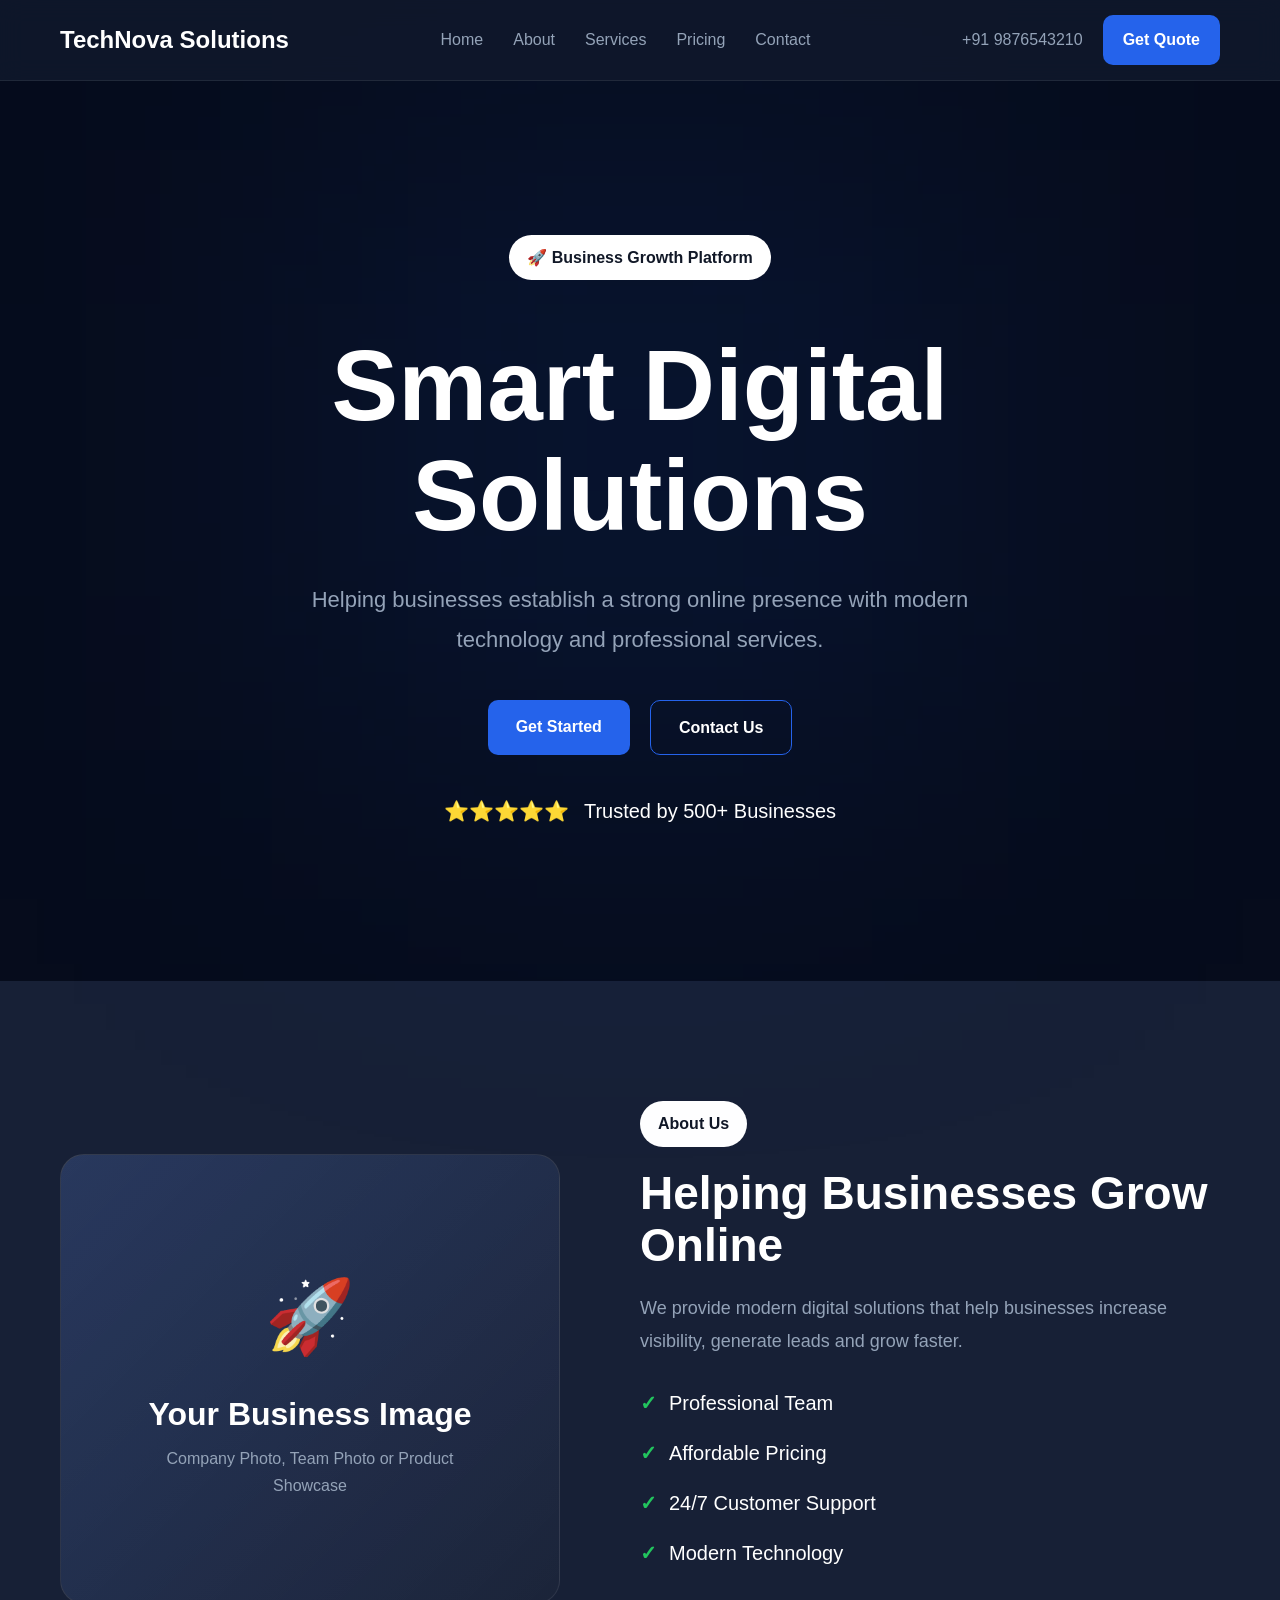
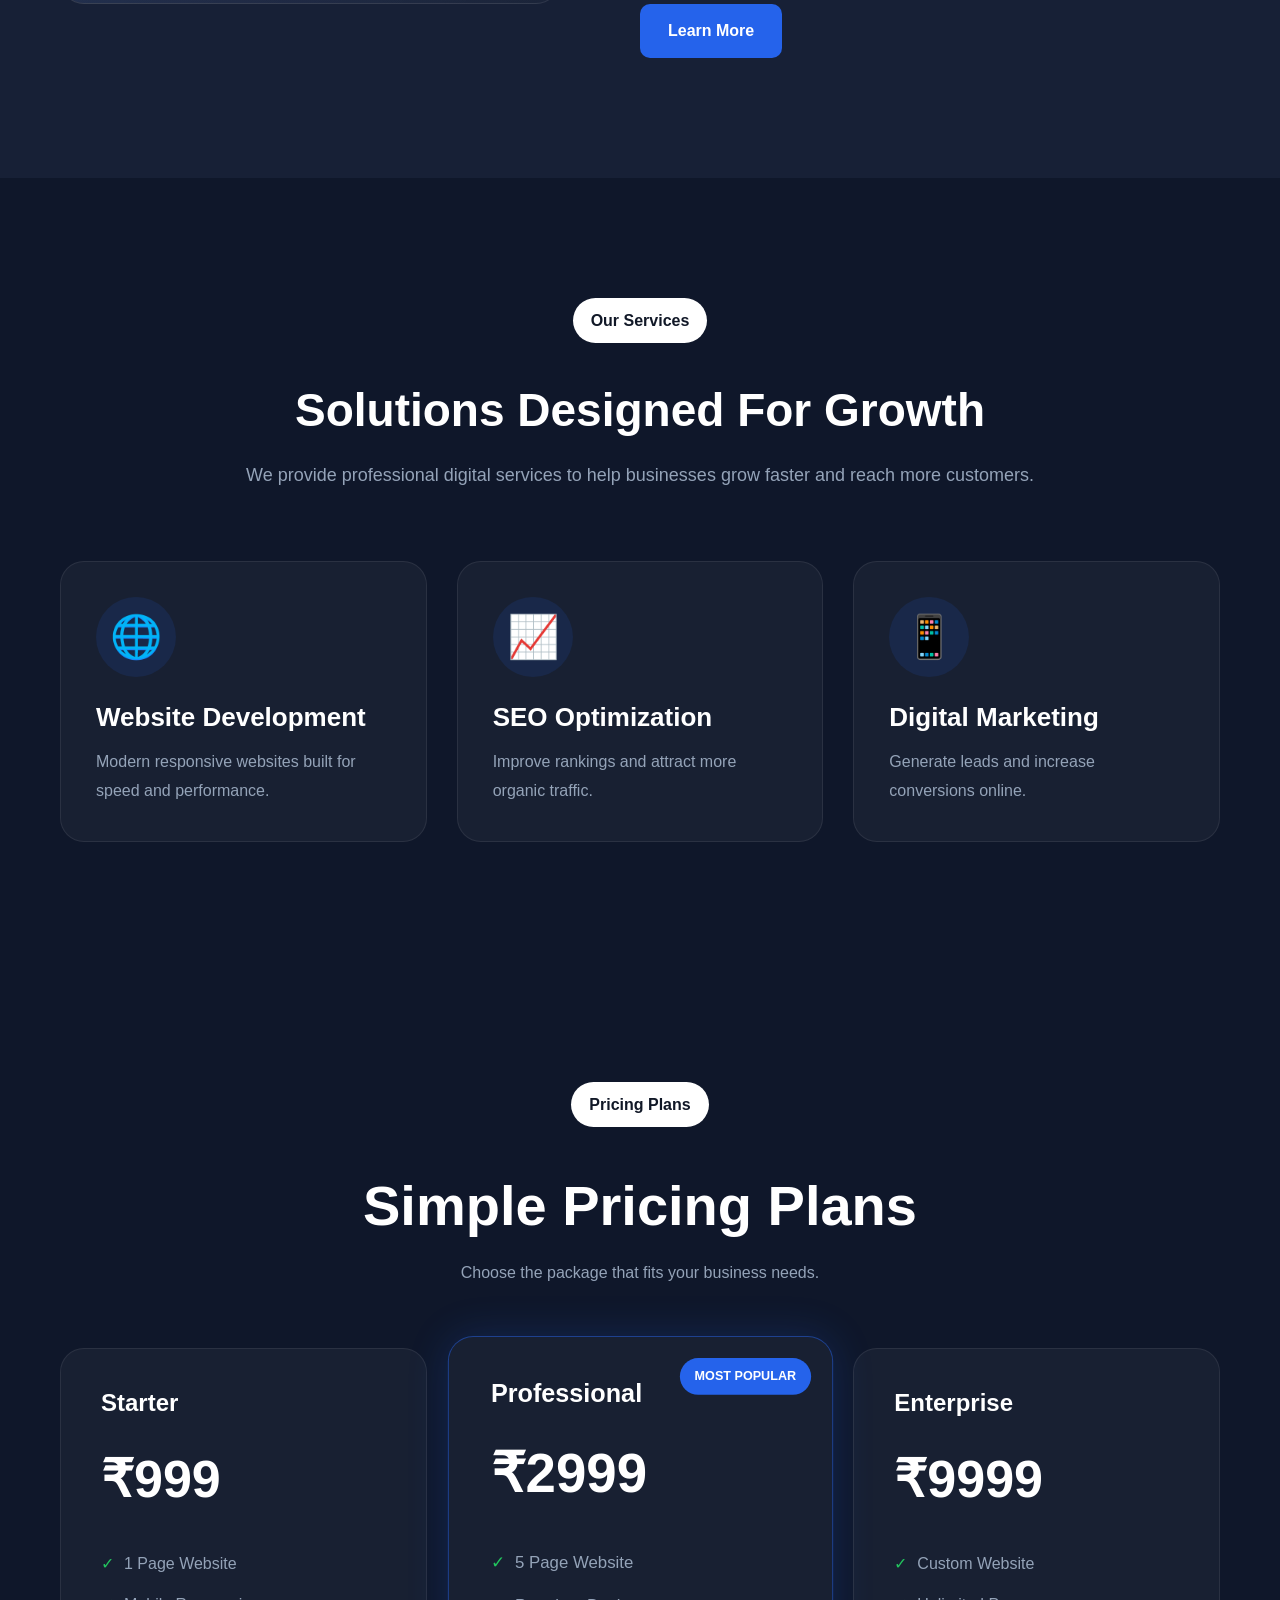
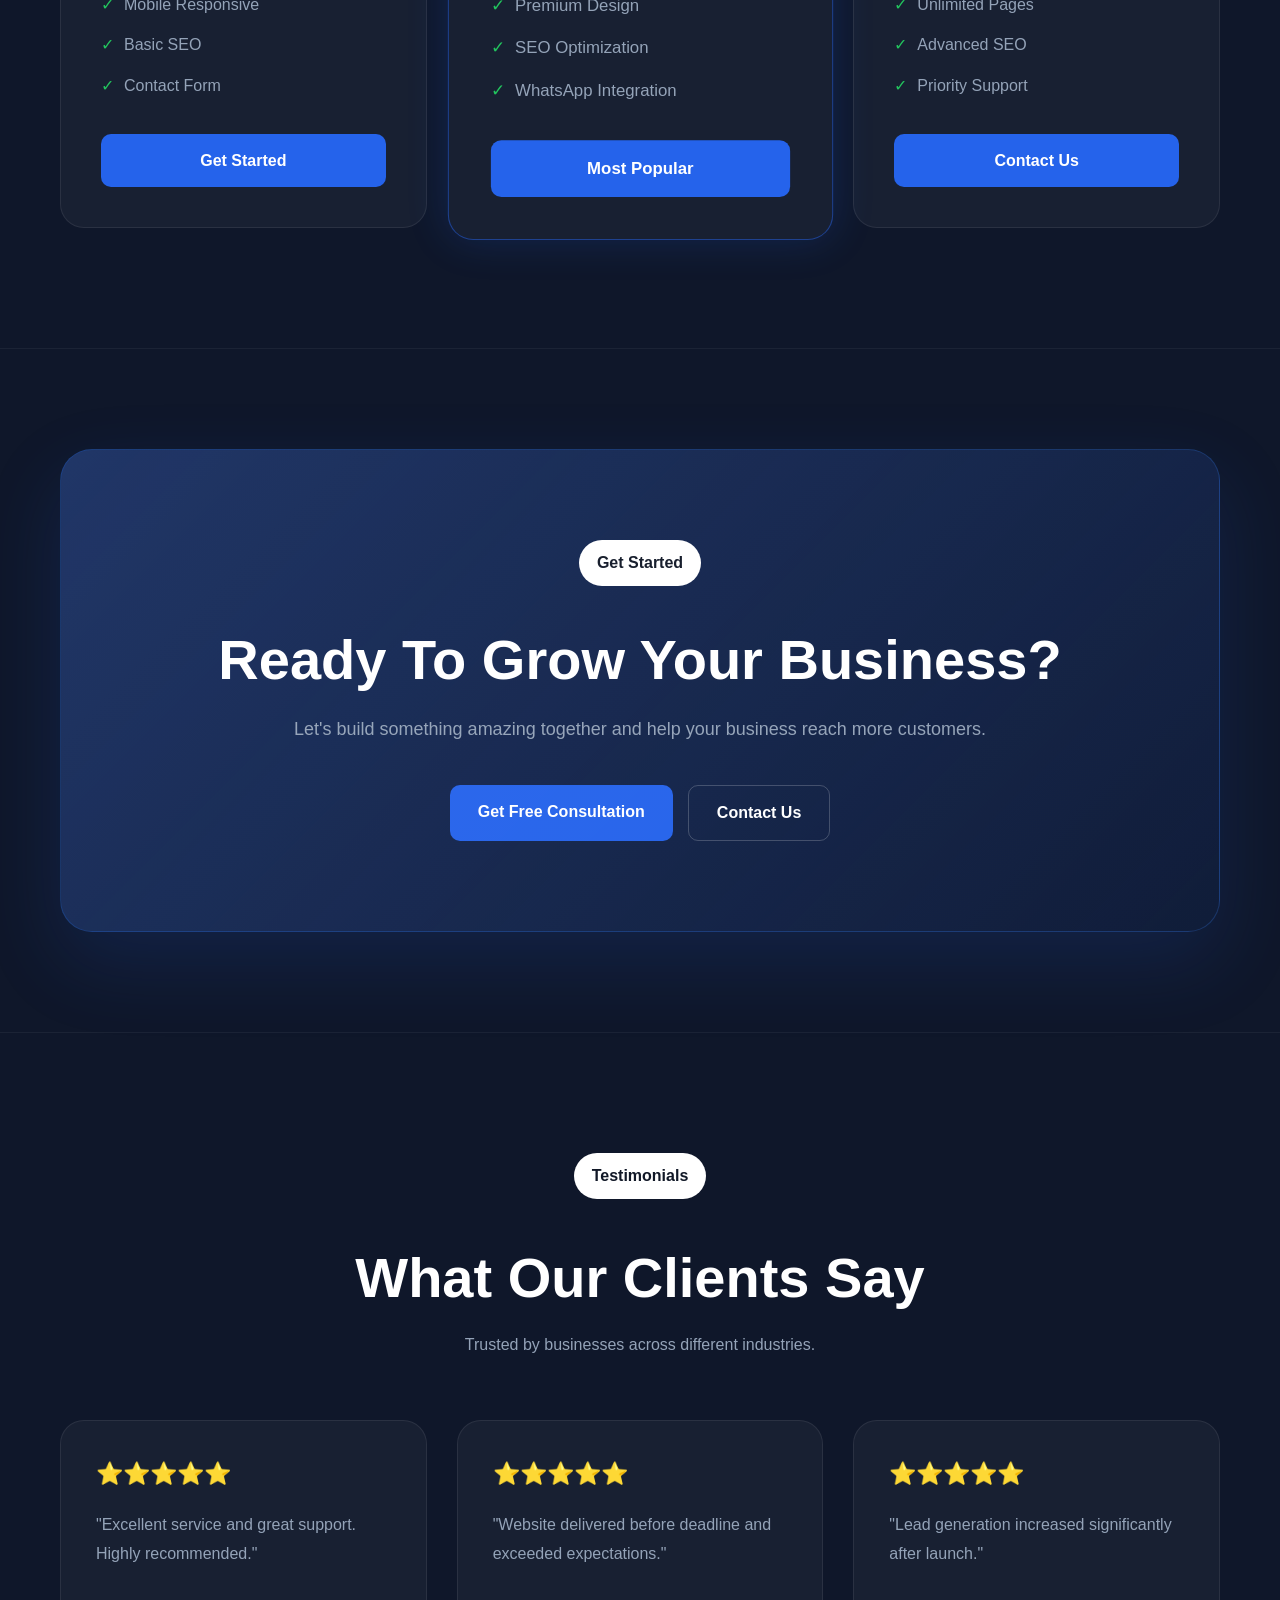
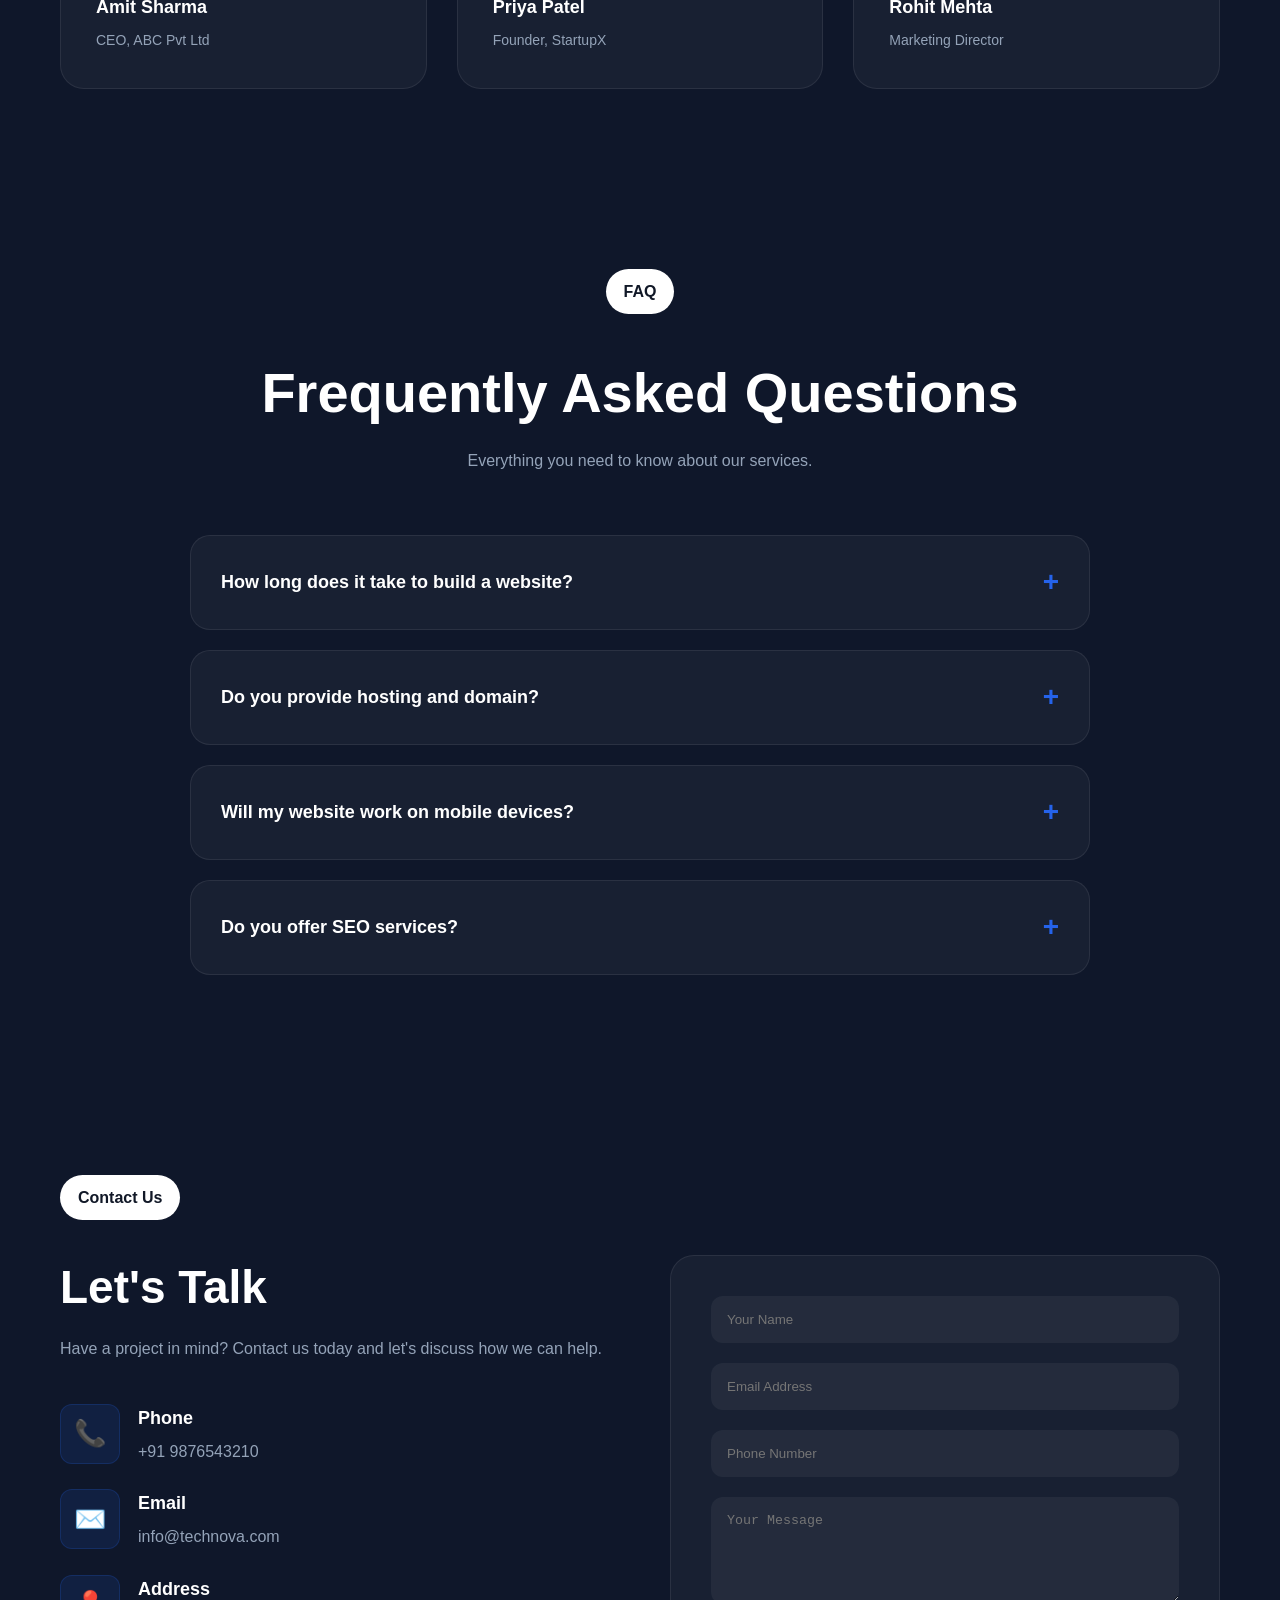
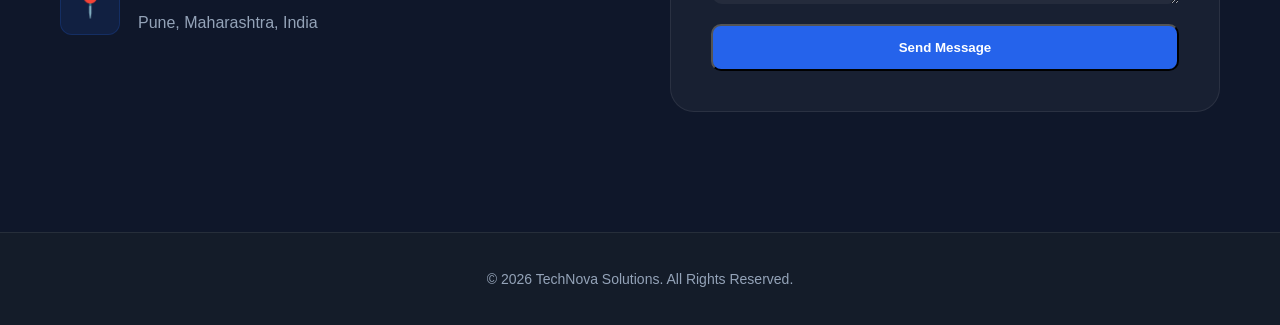
<file: index.html>
<!DOCTYPE html>
<html>

<head>

    <meta charset="UTF-8">

    <meta name="viewport"
          content="width=device-width, initial-scale=1.0">

    <title>AI Website Builder</title>

    <link rel="stylesheet"
          href="app/core/css/style.css">

    <link rel="stylesheet"
          href="app/core/css/responsive.css">

</head>

<body>

    <div id="app"></div>

    <script src="app/data/business.js"></script>

    <script src="app/core/js/app.js"></script>

</body>

</html>
</file>
<file: app/core/css/style.css>
:root{

    --primary-color:#2563eb;
    --primary-hover:#1d4ed8;

    --bg:#0f172a;

    --surface:#172036;
    --surface-light:#1e293b;

    --text:#ffffff;
    --text-muted:#94a3b8;

    --container:1200px;

    --radius:16px;

    --shadow-sm:0 5px 15px rgba(0,0,0,.15);
    --shadow-md:0 10px 30px rgba(0,0,0,.25);
    --shadow-lg:0 20px 50px rgba(0,0,0,.35);

    --transition:.3s ease;

}

/* =========================
   RESET
========================= */

*{
    margin:0;
    padding:0;
    box-sizing:border-box;
}

html{
    scroll-behavior:smooth;
}

body{

    background:var(--bg);

    color:var(--text);

    font-family:Arial, Helvetica, sans-serif;

    line-height:1.6;

}

img{
    max-width:100%;
    display:block;
}

a{
    text-decoration:none;
}

ul{
    list-style:none;
}

/* =========================
   LAYOUT
========================= */

.container{

    width:100%;

    max-width:var(--container);

    margin:auto;

    padding:0 20px;

}

section{

    padding:100px 0;

}

/* =========================
   TYPOGRAPHY
========================= */

h1,h2,h3,h4,h5,h6{

    line-height:1.2;

    font-weight:700;

}

.hero-title{

    font-size:72px;

    line-height:1.1;

    margin-bottom:20px;

}

.hero-subtitle{

    font-size:20px;

    line-height:1.7;

    color:var(--text-muted);

    max-width:650px;

}

/* =========================
   BUTTONS
========================= */

.btn{

    display:inline-block;

    padding:14px 28px;

    background:var(--primary-color);

    color:#fff;

    border-radius:10px;

    font-weight:600;

    transition:var(--transition);

}

.btn:hover{

    transform:translateY(-3px);

    background:var(--primary-hover);

    box-shadow:0 15px 35px rgba(37,99,235,.35);

}

.btn-outline{

    background:transparent;

    border:1px solid var(--primary-color);

}

.btn-outline:hover{

    background:var(--primary-color);

}

/* =========================
   BADGES
========================= */

.hero-badge{

    display:inline-block;

    padding:10px 18px;

    border-radius:50px;

    background:#ffffff;

    color:#111827;

    font-weight:600;

    margin-bottom:25px;

}

/* =========================
   HERO
========================= */

.hero{

    padding:120px 0;

}

.hero-grid{

    display:grid;

    grid-template-columns:1fr 450px;

    gap:40px;

    align-items:center;

}

.hero-buttons{

    display:flex;

    gap:15px;

    margin-top:35px;

}

/* =========================
   CARDS
========================= */

.hero-card{

    background:var(--surface);

    border:1px solid rgba(255,255,255,.08);

    border-radius:20px;

    padding:30px;

    transition:var(--transition);

}

.hero-card:hover{

    transform:translateY(-8px);

    box-shadow:var(--shadow-md);

}

.stat-card{

    background:rgba(255,255,255,.03);

    padding:20px;

    border-radius:16px;

    margin-bottom:15px;

    transition:var(--transition);

}

.stat-card:last-child{

    margin-bottom:0;

}

.stat-card:hover{

    background:rgba(255,255,255,.06);

}

.stat-card span{

    color:var(--text-muted);

    font-size:14px;

}

.stat-card h3{

    font-size:32px;

    margin-top:10px;

}

/* =========================
   UTILITIES
========================= */

.text-center{

    text-align:center;

}

.glass{

    backdrop-filter:blur(12px);

    background:rgba(255,255,255,.05);

    border:1px solid rgba(255,255,255,.08);

}

.shadow{

    box-shadow:var(--shadow-md);

}

/* =========================
   ANIMATIONS
========================= */

.fade-up{

    animation:fadeUp .7s ease forwards;

}

@keyframes fadeUp{

    from{

        opacity:0;

        transform:translateY(20px);

    }

    to{

        opacity:1;

        transform:translateY(0);

    }

}
/* =========================
   ON LOAD ANIMATION
========================= */

.fade-in{

    opacity:0;

    transform:translateY(30px);

    animation:fadeInUp .8s ease forwards;

}

.fade-delay-1{
    animation-delay:.2s;
}

.fade-delay-2{
    animation-delay:.4s;
}

.fade-delay-3{
    animation-delay:.6s;
}

@keyframes fadeInUp{

    from{

        opacity:0;

        transform:translateY(30px);

    }

    to{

        opacity:1;

        transform:translateY(0);

    }

}

/* =========================
   HEADER
========================= */

.header{

    position:sticky;

    top:0;

    z-index:999;

    background:rgba(15,23,42,.85);

    backdrop-filter:blur(12px);

    border-bottom:1px solid rgba(255,255,255,.08);

}

.navbar{

    min-height:80px;

    display:flex;

    align-items:center;

    justify-content:space-between;

}

.logo-text{

    color:#fff;

    font-size:24px;

    font-weight:700;

}

.nav ul{

    display:flex;

    gap:30px;

}

.nav a{

    color:var(--text-muted);

    transition:var(--transition);

}

.nav a:hover{

    color:#fff;

}

.header-right{

    display:flex;

    align-items:center;

    gap:20px;

}

.header-phone{

    color:var(--text-muted);

}

.btn-sm{

    padding:12px 20px;

}

/* =========================
   ABOUT SECTION
========================= */

.about{

    padding:120px 0;

    background:var(--surface);

}

.about-grid{

    display:grid;

    grid-template-columns:500px 1fr;

    gap:80px;

    align-items:center;

}

/* IMAGE AREA */

.about-image{

    width:100%;

}

.image-placeholder{

    position:relative;

    overflow:hidden;

    min-height:450px;

    border-radius:24px;

    background:linear-gradient(
        135deg,
        rgba(255,255,255,.08),
        rgba(255,255,255,.02)
    );

    border:1px solid rgba(255,255,255,.08);

    display:flex;

    flex-direction:column;

    justify-content:center;

    align-items:center;

    text-align:center;

    padding:40px;

    transition:.35s ease;

}

.image-placeholder::before{

    content:'';

    position:absolute;

    inset:0;

    background:linear-gradient(
        135deg,
        rgba(37,99,235,.15),
        transparent
    );

}

.image-placeholder:hover{

    transform:translateY(-8px);

    box-shadow:
        0 25px 50px rgba(0,0,0,.25);

}

.image-icon{

    position:relative;

    z-index:2;

    font-size:72px;

    margin-bottom:20px;

}

.image-placeholder h3{

    position:relative;

    z-index:2;

    font-size:32px;

    margin-bottom:12px;

}

.image-placeholder p{

    position:relative;

    z-index:2;

    color:var(--text-muted);

    max-width:300px;

    line-height:1.7;

}

/* CONTENT */

.about-content{

    animation:fadeUp .8s ease;

}

.section-badge{

    display:inline-block;

    padding:10px 18px;

    background:#fff;

    color:#111827;

    border-radius:50px;

    font-weight:600;

    margin-bottom:20px;

}

.about-title{

    font-size:46px;

    line-height:1.15;

    margin-bottom:20px;

}

.about-description{

    color:var(--text-muted);

    line-height:1.8;

    font-size:18px;

    margin-bottom:30px;

}

.about-points{

    list-style:none;

    display:flex;

    flex-direction:column;

    gap:18px;

    margin-bottom:35px;

}

.about-points li{

    font-size:20px;

    font-weight:500;

}

.about-points li::before{

    content:"✓";

    color:#22c55e;

    font-weight:bold;

    margin-right:12px;

}

.about-actions{

    margin-top:10px;

}

/* BUTTON IMPROVEMENT */

.about .btn{

    transition:.3s ease;

}

.about .btn:hover{

    transform:translateY(-3px);

    box-shadow:
        0 15px 30px rgba(37,99,235,.35);

}

@keyframes fadeUp{

    from{

        opacity:0;

        transform:translateY(30px);

    }

    to{

        opacity:1;

        transform:translateY(0);

    }

}

/* =========================
   SERVICES
========================= */

.services{

    padding:120px 0;

}

.section-header{

    text-align:center;

    max-width:800px;

    margin:0 auto 70px;

}

.services-title{

    font-size:46px;

    margin-top:20px;

    margin-bottom:20px;

}

.services-subtitle{

    color:var(--text-muted);

    font-size:18px;

    line-height:1.8;

}

.services-grid{

    display:grid;

    grid-template-columns:repeat(3,1fr);

    gap:30px;

}

.service-card{

    background:rgba(255,255,255,.04);

    border:1px solid rgba(255,255,255,.08);

    border-radius:24px;

    padding:35px;

    transition:.35s ease;

}

.service-card:hover{

    transform:translateY(-12px);

    border-color:var(--primary-color);

}

.service-icon{

    width:80px;

    height:80px;

    border-radius:50%;

    display:flex;

    align-items:center;

    justify-content:center;

    background:rgba(37,99,235,.12);

    margin-bottom:25px;

    font-size:42px;

}

.service-card h3{

    font-size:26px;

    margin-bottom:15px;

}

.service-card p{

    color:var(--text-muted);

    line-height:1.8;

}

/* =========================
   CTA
========================= */

.cta{

    border-top:1px solid rgba(255,255,255,.05);

    border-bottom:1px solid rgba(255,255,255,.05);

}

.cta::before{

    content:'';

    position:absolute;

    width:600px;

    height:600px;

    left:50%;

    top:50%;

    transform:translate(-50%,-50%);

    background:rgba(37,99,235,.12);

    filter:blur(180px);

    pointer-events:none;

}

.cta-box{

    position:relative;

    z-index:1;

    text-align:center;

    padding:90px 80px;

    border-radius:32px;

    background:linear-gradient(
        135deg,
        rgba(37,99,235,.28),
        rgba(37,99,235,.08)
    );

    border:1px solid rgba(59,130,246,.25);

    box-shadow:
        0 30px 80px rgba(37,99,235,.15);

    overflow:hidden;

}

.cta-box::before{

    content:'';

    position:absolute;

    inset:0;

    background:linear-gradient(
        135deg,
        rgba(255,255,255,.05),
        transparent
    );

    pointer-events:none;

}

.cta-title{

    font-size:56px;

    max-width:900px;

    margin:20px auto;

    line-height:1.2;

}

.cta-description{

    max-width:700px;

    margin:auto;

    color:var(--text-muted);

    line-height:1.8;

    font-size:18px;

}

.cta-buttons{

    display:flex;

    justify-content:center;

    gap:15px;

    margin-top:40px;

}

.cta .btn{

    transition:.3s ease;

}

.cta .btn:hover{

    transform:translateY(-4px);

}

.cta .btn-outline{

    border:1px solid rgba(255,255,255,.20);

}

/* =========================
   CONTACT
========================= */

.contact{

    padding:120px 0;

}

.contact-grid{

    display:grid;

    grid-template-columns:1fr 1fr;

    gap:60px;

    align-items:start;

}

.contact-title{

    font-size:46px;

    margin:20px 0;

}

.contact-description{

    color:var(--text-muted);

    line-height:1.8;

    margin-bottom:40px;

}

.contact-items{

    display:flex;

    flex-direction:column;

    gap:25px;

}

.contact-item strong{

    display:block;

    margin-bottom:8px;

}

.contact-item span{

    color:var(--text-muted);

}

.contact-item{

    display:flex;

    align-items:flex-start;

    gap:18px;

}

.contact-icon{

    width:60px;

    height:60px;

    min-width:50px;

    border-radius:12px;

    display:flex;

    align-items:center;

    justify-content:center;

    font-size:26px;

    background:rgba(37,99,235,.12);

    border:1px solid rgba(37,99,235,.20);

}

.contact-item strong{

    display:block;

    margin-bottom:6px;

    font-size:18px;

}

.contact-item span{

    color:var(--text-muted);

    line-height:1.6;

}

.contact-form-box{

    background:rgba(255,255,255,.04);

    border:1px solid rgba(255,255,255,.08);

    border-radius:24px;

    padding:40px;

    margin-top:80px;

}

.contact-form-box form{

    display:flex;

    flex-direction:column;

    gap:20px;

}

.contact-form-box input,
.contact-form-box textarea{

    width:100%;

    padding:16px;

    border:none;

    border-radius:12px;

    background:rgba(255,255,255,.05);

    color:white;

    outline:none;

}

/* =========================
   FOOTER
========================= */

.footer{

    padding:35px 0;

    border-top:1px solid rgba(255,255,255,.08);

    background:rgba(255,255,25,.02);

}

.footer-text{

    text-align:center;

    color:var(--text-muted);

    font-size:14px;

    line-height:1.6;

}


/* =========================
   HERO 02
========================= */

.hero-02{

    position:relative;

    overflow:hidden;

}

.hero-02::before{

    content:"";

    position:absolute;

    width:700px;

    height:700px;

    background:rgba(37,99,235,.15);

    filter:blur(140px);

    top:-200px;

    left:50%;

    transform:translateX(-50%);

    pointer-events:none;

}

.hero-center{

    text-align:center;

    max-width:900px;

    margin:auto;

    position:relative;

    z-index:2;

}

.hero2-title{

    font-size:82px;

    line-height:1.1;

    margin-bottom:25px;

}

.hero2-subtitle{

    max-width:750px;

    margin:auto;

}

.hero-trust{

    margin-top:25px;

    color:var(--text-muted);

    font-size:18px;

}

.hero-trust span{

    margin-left:10px;

}

.hero-02 .hero-buttons{

    justify-content:center;

    margin-top:50px;

}

.hero-02 .btn{

    padding:18px 38px;

    font-size:18px;

    border-radius:14px;

    min-width:180px;

}

.hero-02 .btn{

    box-shadow:
    0 10px 30px rgba(37,99,235,.35);

}

/* =========================
   HERO 03
========================= */

.hero3-grid{

    display:grid;

    grid-template-columns:1fr 550px;

    gap:80px;

    align-items:center;

}

.hero3-dashboard{

    position:relative;
    

}

.dashboard-window{

    background:rgba(255,255,255,.04);

    border:1px solid rgba(255,255,255,.08);

    border-radius:24px;

    padding:25px;

    backdrop-filter:blur(20px);

}

.dashboard-top{

    display:flex;

    gap:8px;

    margin-bottom:25px;

}

.dashboard-top span{

    width:12px;

    height:12px;

    border-radius:50%;

}

.dashboard-top span:nth-child(1){
    background:#ff5f57;
}

.dashboard-top span:nth-child(2){
    background:#febc2e;
}

.dashboard-top span:nth-child(3){
    background:#28c840;
}

.dashboard-stats{

    display:grid;

    grid-template-columns:1fr 1fr;

    gap:15px;

    margin-bottom:20px;

}

.dashboard-card{

    background:rgba(255,255,255,.04);

    padding:20px;

    border-radius:16px;

}

.dashboard-card small{

    color:var(--text-muted);

}

.dashboard-card h3{

    margin-top:10px;

    font-size:32px;

}

.dashboard-chart{

    height:220px;

    border-radius:20px;

    background:rgba(255,255,255,.03);

    position:relative;

    overflow:hidden;

}

.chart-line{

    position:absolute;

    width:120%;

    height:3px;

    background:var(--primary-color);

    top:60%;

    left:-10%;

    transform:rotate(-8deg);

    box-shadow:0 0 20px var(--primary-color);

}

/* =========================
   PRICING
========================= */

.pricing{

    padding:120px 0;

}

.pricing-header{

    text-align:center;

    max-width:700px;

    margin:auto;

    margin-bottom:60px;

}

.pricing-title{

    font-size:56px;

    margin-top:20px;

    margin-bottom:20px;

}

.pricing-subtitle{

    color:var(--text-muted);

    line-height:1.8;

}

.pricing-grid{

    display:grid;

    grid-template-columns:repeat(3,1fr);

    gap:30px;

}

.pricing-card{

    background:rgba(255,255,255,.04);

    border:1px solid rgba(255,255,255,.08);

    border-radius:24px;

    padding:40px;

    position:relative;

}

.pricing-popular{

    border:1px solid rgba(37,99,235,.50);

    transform:scale(1.05);

    box-shadow:0 0 40px rgba(37,99,235,.20);

}

.pricing-badge{

    position:absolute;

    top:20px;

    right:20px;

    background:var(--primary-color);

    padding:8px 14px;

    border-radius:50px;

    font-size:12px;

    font-weight:600;

}

.pricing-name{

    font-size:24px;

    margin-bottom:20px;

}

.pricing-price{

    font-size:52px;

    font-weight:700;

    margin-bottom:30px;

}

.pricing-features{

    list-style:none;

    margin-bottom:35px;

}

.pricing-features li{

    margin-bottom:15px;

    color:var(--text-muted);

}

.pricing-features li::before{

    content:"✓";

    color:#22c55e;

    margin-right:10px;

}

.pricing-card .btn{

    width:100%;

    text-align:center;

}

.pricing-card{

    transition:
        transform .35s ease,
        border-color .35s ease,
        box-shadow .35s ease;

}

.pricing-card:hover{

    transform:translateY(-12px);

    border-color:rgba(37,99,235,.45);

    box-shadow:
        0 20px 40px rgba(0,0,0,.30),
        0 0 30px rgba(37,99,235,.15);

}

.pricing-popular:hover{

    transform:
        scale(1.05)
        translateY(-12px);

    box-shadow:
        0 25px 50px rgba(0,0,0,.35),
        0 0 40px rgba(37,99,235,.35);

}

.pricing-card .btn{

    transition:all .3s ease;

}

.pricing-card:hover .btn{

    transform:translateY(-2px);

}

.pricing-features li{

    transition:
        color .3s ease,
        transform .3s ease;

}

.pricing-card:hover .pricing-features li{

    color:#dbeafe;

}

.pricing-features li:hover{

    transform:translateX(5px);

}

/* =========================
   TESTIMONIALS
========================= */

.testimonials{

    padding:120px 0;

}

.testimonials-header{

    text-align:center;

    max-width:700px;

    margin:auto;

    margin-bottom:60px;

}

.testimonials-title{

    font-size:56px;

    margin-top:20px;

    margin-bottom:20px;

}

.testimonials-subtitle{

    color:var(--text-muted);

    line-height:1.8;

}

.testimonials-grid{

    display:grid;

    grid-template-columns:repeat(3,1fr);

    gap:30px;

}

.testimonial-card{

    background:rgba(255,255,255,.04);

    border:1px solid rgba(255,255,255,.08);

    border-radius:24px;

    padding:35px;

    transition:all .35s ease;

}

.testimonial-card:hover{

    transform:translateY(-10px);

    border-color:rgba(37,99,235,.40);

    box-shadow:
        0 20px 40px rgba(0,0,0,.25),
        0 0 25px rgba(37,99,235,.15);

}

.testimonial-stars{

    font-size:22px;

    margin-bottom:20px;

}

.testimonial-review{

    line-height:1.8;

    color:var(--text-muted);

    margin-bottom:25px;

}

.testimonial-author strong{

    display:block;

    font-size:18px;

    margin-bottom:5px;

}

.testimonial-author span{

    color:var(--text-muted);

    font-size:14px;

}

/* =========================
   FAQ
========================= */

.faq{

    padding:60px 0;

}

.faq-header{

    text-align:center;

    max-width:850px;

    margin:auto;

    margin-bottom:60px;

}

.faq-title{

    min-width: 850px;

    font-size:56px;

    margin-top:20px;

    margin-bottom:20px;

}

.faq-subtitle{

    color:var(--text-muted);

    line-height:1.8;

}

.faq-list{

    max-width:900px;

    margin:auto;

}

.faq-item{

    background:rgba(255,255,255,.04);

    border:1px solid rgba(255,255,255,.08);

    border-radius:20px;

    margin-bottom:20px;

    overflow:hidden;

    transition:all .3s ease;

}

.faq-item:hover{

    border-color:rgba(37,99,235,.30);

}

.faq-question{

    padding:24px 30px;

    display:flex;

    justify-content:space-between;

    align-items:center;

    cursor:pointer;

    font-size:18px;

    font-weight:600;

}

.faq-icon{

    font-size:28px;

    color:var(--primary-color);

    transition:.3s;

}

.faq-answer{

    max-height:0;

    overflow:hidden;

    padding:0 30px;

    color:var(--text-muted);

    line-height:1.8;

    transition:all .35s ease;

}

.faq-item.active .faq-answer{

    max-height:200px;

    padding:0 30px 25px;

}

.faq-item.active .faq-icon{

    transform:rotate(45deg);

}

.faq-item{

    transition:
        transform .3s ease,
        border-color .3s ease,
        box-shadow .3s ease;

}

.faq-item:hover{

    transform:translateY(-3px);

    border-color:rgba(37,99,235,.40);

    box-shadow:
        0 10px 25px rgba(37,99,235,.10);

}

.faq-item.active{

    border-color:rgba(37,99,235,.60);

}

.faq-icon{

    transition:
        transform .3s ease,
        color .3s ease;

}

.faq-item.active .faq-icon{

    color:#3b82f6;

    transform:rotate(45deg);

}

.faq-item.active{

    background:
        rgba(37,99,235,.05);

}

/* =========================
   HERO 04
========================= */

.hero-04{

    position:relative;

    min-height:100vh;

    display:flex;

    align-items:center;

    justify-content:center;

    overflow:hidden;

    background:url("https://images.unsplash.com/photo-1497366754035-f200968a6e72")
    center center/cover no-repeat;

}

.hero-overlay{

    position:absolute;

    inset:0;

    background:rgba(5,10,25,.75);

    backdrop-filter:blur(2px);

}

.hero-content-center{

    position:relative;

    z-index:2;

    max-width:850px;

    margin:auto;

    text-align:center;

}

.hero-04 .hero-title{

    font-size:100px;

    line-height:1.1;

    max-width:1000px;

    margin:30px auto;

}

.hero-04 .hero-subtitle{

    font-size:22px;

    line-height:1.8;

    color:var(--text-muted);

    max-width:700px;

    margin:auto;

}

.hero-04 .hero-buttons{

    display:flex;

    justify-content:center;

    gap:20px;

    margin-top:40px;

}

.hero-rating{

    margin-top:40px;

    font-size:20px;

    display:flex;

    justify-content:center;

    gap:15px;

    align-items:center;

}

/* =========================
   SCROLL TOP
========================= */

.scroll-top{

    position:fixed;

    right:25px;

    bottom:25px;

    width:50px;

    height:50px;

    border:none;

    border-radius:50%;

    background:var(--primary);

    color:white;

    font-size:22px;

    cursor:pointer;

    z-index:999;

    opacity:0;

    visibility:hidden;

    transition:.3s;

    box-shadow:0 10px 25px rgba(37,99,235,.35);

}

.scroll-top.show{

    opacity:1;

    visibility:visible;

}

.scroll-top:hover{

    transform:translateY(-4px);

}
</file>
<file: app/core/css/responsive.css>
/* =========================
   TABLET
========================= */

@media(max-width:992px){

    .hero-grid{
        grid-template-columns:1fr;
        gap:40px;
    }

    .hero-title{
        font-size:56px;
    }

}

/* =========================
   MOBILE
========================= */

@media(max-width:768px){

    .hero{
        padding:80px 0;
    }

    .hero-title{
        font-size:42px;
    }

    .hero-subtitle{
        font-size:18px;
    }

    .hero-buttons{
        flex-direction:column;
    }

    .btn{
        width:100%;
        text-align:center;
    }

}

/* =========================
   SMALL MOBILE
========================= */

@media(max-width:480px){

    .container{
        padding:0 15px;
    }

    .hero-title{
        font-size:34px;
    }

    .hero-subtitle{
        font-size:16px;
        line-height:1.6;
    }

    .hero-card{
        padding:20px;
    }

}

@media(max-width:768px){

    .nav{
        display:none;
    }

    .header-phone{
        display:none;
    }

}

@media(max-width:992px){

    .about-grid{

        grid-template-columns:1fr;

        gap:50px;

    }

}

@media(max-width:768px){

    .about{

        padding:80px 0;

    }

    .about-title{

        font-size:38px;

    }

    .about-description{

        font-size:16px;

    }

    .about-points li{

        font-size:18px;

    }

    .image-placeholder{

        min-height:300px;

    }

}

@media(max-width:480px){

    .about-title{

        font-size:32px;

    }

}

@media(max-width:992px){

    .services-grid{

        grid-template-columns:1fr 1fr;

    }

}

@media(max-width:768px){

    .services-title{

        font-size:38px;

    }

    .services-grid{

        grid-template-columns:1fr;

    }

}

@media(max-width:768px){

    .cta-box{

        padding:50px 25px;

    }

    .cta-title{

        font-size:38px;

    }

    .cta-buttons{

        flex-direction:column;

    }

}

@media(max-width:768px){

    .contact-grid{

        grid-template-columns:1fr;

    }

    .contact-title{

        font-size:36px;

    }

}

@media(max-width:768px){

    .footer{

        padding:20px 0;

    }

    .footer-text{

        font-size:13px;

    }

}

@media(max-width:768px){

    .hero2-title{

        font-size:52px;

    }

}

@media(max-width:900px){

    .hero3-grid{

        grid-template-columns:1fr;

    }

}

@media(max-width:900px){

    .pricing-grid{

        grid-template-columns:1fr;

    }

    .pricing-popular{

        transform:none;

    }

}

@media(max-width:900px){

    .testimonials-grid{

        grid-template-columns:1fr;

    }

}
</file>
